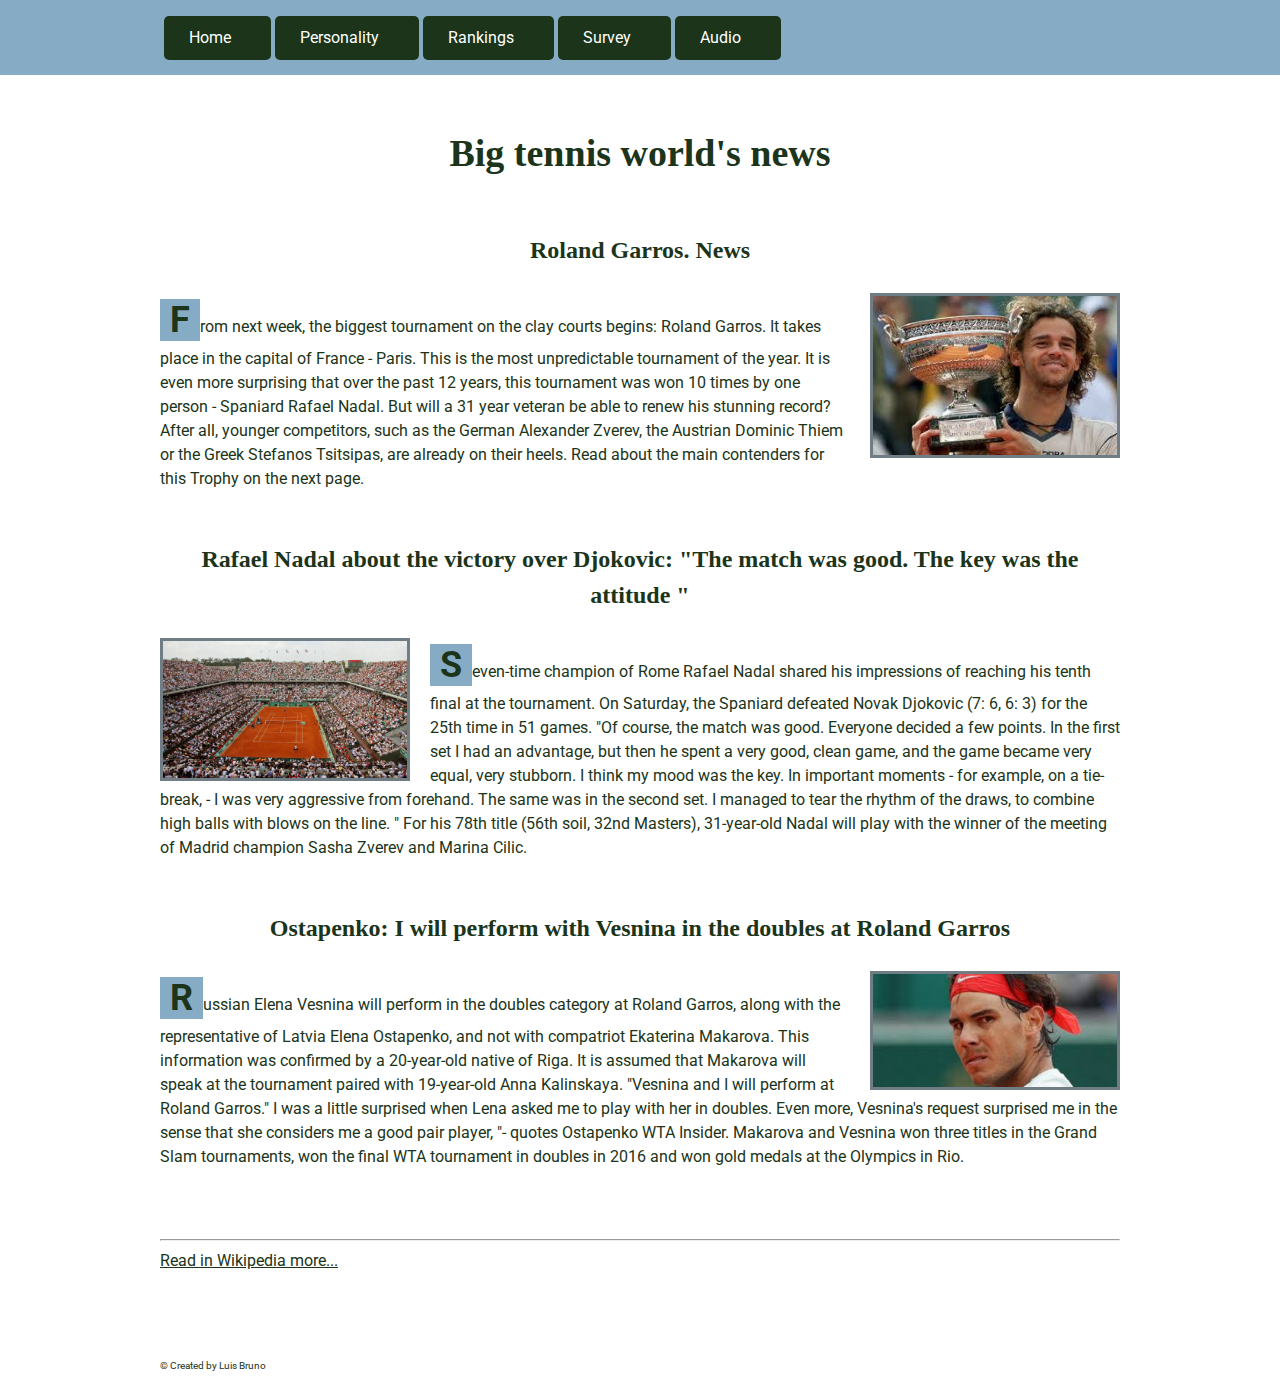
<file: index.html>
<!DOCTYPE html>
<html lang="en">

<head>
    <meta charset="UTF-8">

    <meta name="description" content="Website about sport">
    <meta name="keywords" content="sport, tennis, rocket">
    <meta name="author" content="Lois Bruno">
    <meta name="viewport" content="width=device-width, initial-scale=1.0">
    <meta http-equiv="X-UA-Compatible" content="ie=edge">
    <link rel="stylesheet" href="https://use.fontawesome.com/releases/v5.0.13/css/all.css" integrity="sha384-DNOHZ68U8hZfKXOrtjWvjxusGo9WQnrNx2sqG0tfsghAvtVlRW3tvkXWZh58N9jp" crossorigin="anonymous">
    <link href="https://fonts.googleapis.com/css?family=Roboto:400,500,700&amp;subset=cyrillic" rel="stylesheet">
    <link rel="stylesheet" href="css/main.css">
    <title>Home - ATP</title>
    <script type="text/javascript">

        function welcome() {
            var name = prompt("What is your name?", "Luis");
            if (name != null) {
                document.getElementById("welcomen").innerHTML =
                "Hi, " + name + ", welcome to my Tennis site!";
            }
        }

// These functios are changing photos when mouse hover and out under the image: image dynamic rollover;
        function changeImage() {
        	document.getElementById("inews1").src="img/2.jpeg";
        }

        function changeBack(){
        	document.getElementById("inews1").src="img/1.jpeg";
        }
    </script>
</head>

<body onload="welcome()">
    <div class="wrapper">
        <nav class="nav">
            <div class="container container--vertical-align">
              <a class="nav-link" href="index.html">Home<i class="fas fa-home nav-icon"></i></a>
                <a class="nav-link" href="info.html">Personality<i class="far fa-address-book nav-icon"></i></a>
                <a class="nav-link" href="race.html">Rankings<i class="fas fa-align-center nav-icon"></i></a>
                <a class="nav-link" href="contactform.html">Survey<i class="fas fa-keyboard nav-icon"></i></a>
                <a class="nav-link" href="audio.html">Audio<i class="fas fa-headphones nav-icon"></i></a>

            </div>
        </nav>
        <div class="container">
            <div class="maintitle">

                <h2 id="welcomen"></h2>	


                <h1 class="title">Big tennis world's news</h1>
            </div>
            <article class="content">
                <div class="text clearfix">
                    <div class="news">
                        <h3 class="title title--low">Roland Garros. News</h3>
                        <a href="#" id="anews1" class="img-link img--right" onmouseover="changeImage()" onmouseout="changeBack()">
                            <img id="inews1" class="img" src="img/3.jpeg" alt="Photo1">
                        </a>
                        <p>From next week, the biggest tournament on the clay courts begins: Roland Garros.
                            It takes place in the capital of France - Paris.
                            This is the most unpredictable tournament of the year. It is even more surprising that over the past 12 years, this tournament was won 10 times by one person - Spaniard Rafael Nadal.
                            But will a 31 year veteran be able to renew his stunning record? After all, younger competitors, such as the German Alexander Zverev, the Austrian Dominic Thiem or the Greek Stefanos Tsitsipas, are already on their heels.
                            Read about the main contenders for this Trophy on the next page.
                        </p>
                    </div>
                    <div class="news">
                        <h3 class="title title--low">Rafael Nadal about the victory over Djokovic: "The match was good. The key was the attitude "</h3>
                        <img class="img img--left" src="img/1.jpeg" alt="Photo1">
                        <p>
                            Seven-time champion of Rome Rafael Nadal shared his impressions of reaching his tenth final at the tournament. On Saturday, the Spaniard defeated Novak Djokovic (7: 6, 6: 3) for the 25th time in 51 games.
                            "Of course, the match was good. Everyone decided a few points. In the first set I had an advantage, but then he spent a very good, clean game, and the game became very equal, very stubborn. I think my mood was the key. In important moments - for example, on a tie-break, - I was very aggressive from forehand.
                            The same was in the second set. I managed to tear the rhythm of the draws, to combine high balls with blows on the line. "
                            For his 78th title (56th soil, 32nd Masters), 31-year-old Nadal will play with the winner of the meeting of Madrid champion Sasha Zverev and Marina Cilic.</p>
                    </div>

                    <div class="news">
                        <h3 class="title title--low">Ostapenko: I will perform with Vesnina in the doubles at Roland Garros</h3>
                        <img class="img img--right" src="img/2.jpeg" alt="Photo1">
                        <p>
                            Russian Elena Vesnina will perform in the doubles category at Roland Garros, along with the representative of Latvia Elena Ostapenko, and not with compatriot Ekaterina Makarova. This information was confirmed by a 20-year-old native of Riga. It is assumed that Makarova will speak at the tournament paired with 19-year-old Anna Kalinskaya.
                            "Vesnina and I will perform at Roland Garros." I was a little surprised when Lena asked me to play with her in doubles. Even more, Vesnina's request surprised me in the sense that she considers me a good pair player, "- quotes Ostapenko WTA Insider.
                            Makarova and Vesnina won three titles in the Grand Slam tournaments, won the final WTA tournament in doubles in 2016 and won gold medals at the Olympics in Rio. </p>
                    </div>
                </div>
            </article>
            <hr>
            <a class="extlink" href="https://en.wikipedia.org/wiki/Tennis" >Read in Wikipedia more...</a>
            <footer class="copyright">© Created by Luis Bruno</footer>
        </div>
    </div>
</body>

</html>
</file>
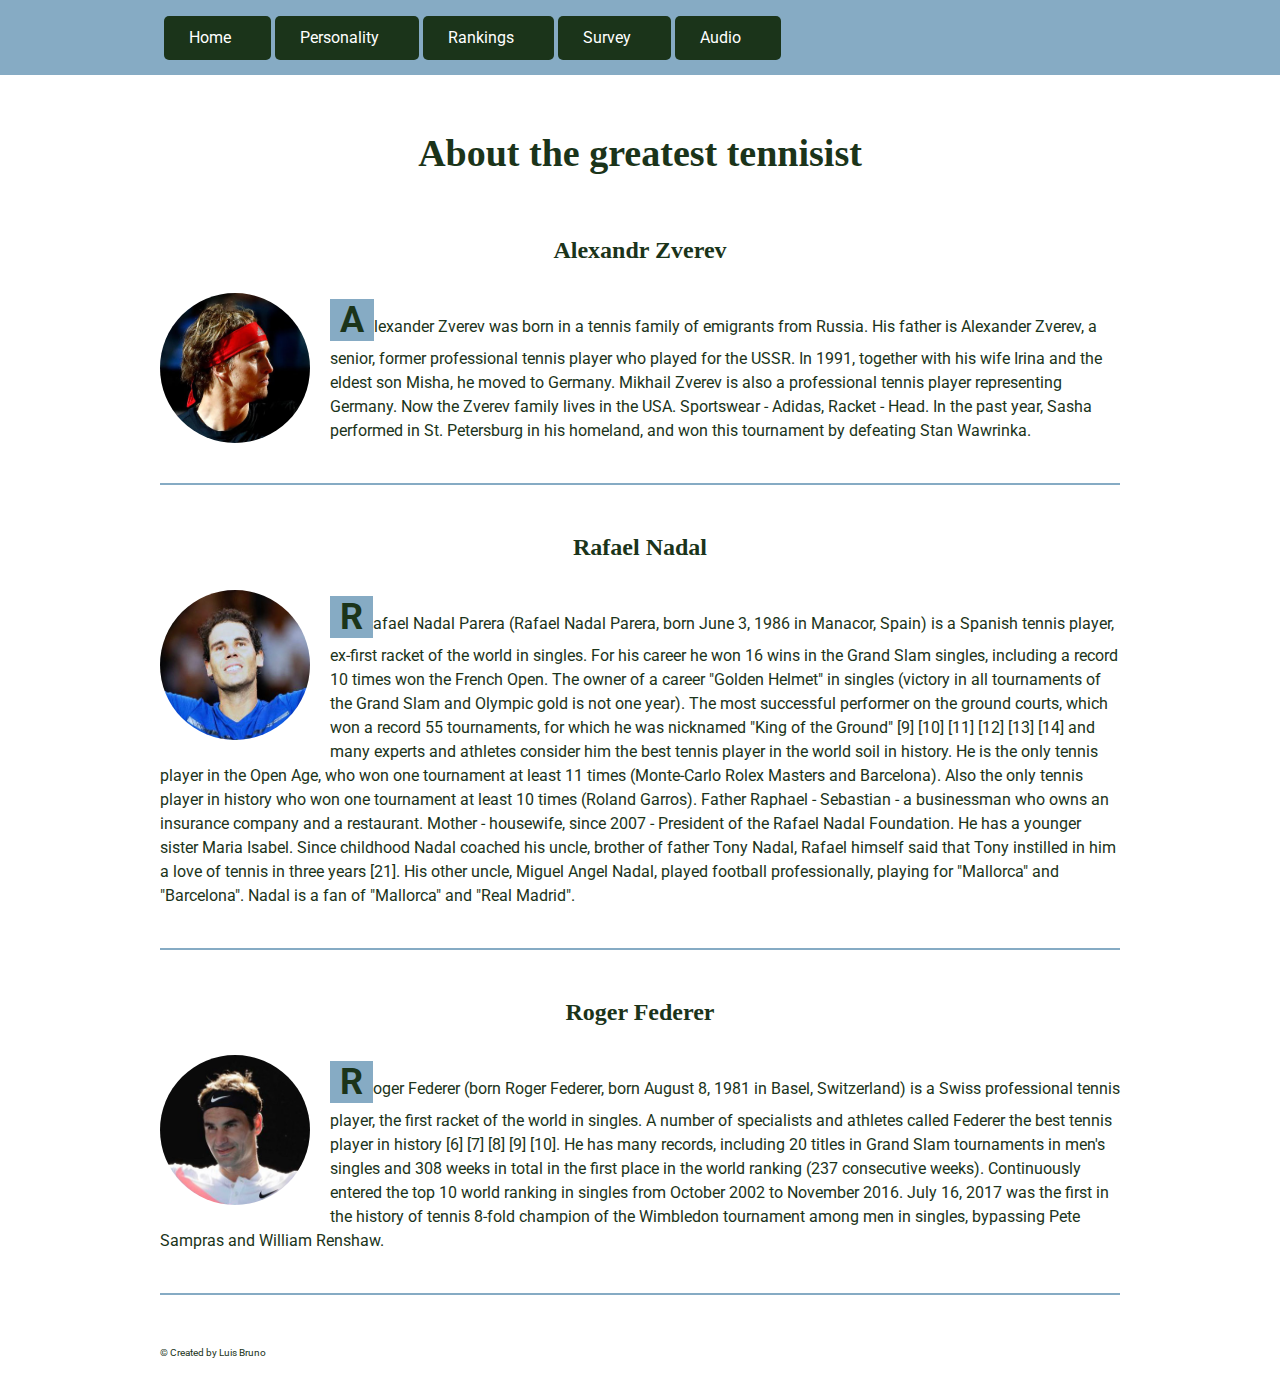
<file: info.html>
<!DOCTYPE html>
<html lang="en">

<head>
    <meta charset="UTF-8">
    <meta name="description" content="Website about sport">
    <meta name="keywords" content="sport, tennis, rocket">
    <meta name="author" content="Lois Bruno">
    <meta name="viewport" content="width=device-width, initial-scale=1.0">
    <meta http-equiv="X-UA-Compatible" content="ie=edge">
    <link rel="stylesheet" href="https://use.fontawesome.com/releases/v5.0.13/css/all.css" integrity="sha384-DNOHZ68U8hZfKXOrtjWvjxusGo9WQnrNx2sqG0tfsghAvtVlRW3tvkXWZh58N9jp" crossorigin="anonymous">
    <link href="https://fonts.googleapis.com/css?family=Roboto:400,500,700&amp;subset=cyrillic" rel="stylesheet">
    <link rel="stylesheet" href="css/main.css">
    <title>Players - ATP</title>
</head>

<body>
    <div class="wrapper">
        <nav class="nav">
            <div class="container container--vertical-align">
              <a class="nav-link" href="index.html">Home<i class="fas fa-home nav-icon"></i></a>
                <a class="nav-link" href="info.html">Personality<i class="far fa-address-book nav-icon"></i></a>
                <a class="nav-link" href="race.html">Rankings<i class="fas fa-align-center nav-icon"></i></a>
                <a class="nav-link" href="contactform.html">Survey<i class="fas fa-keyboard nav-icon"></i></a>
                <a class="nav-link" href="audio.html">Audio<i class="fas fa-headphones nav-icon"></i></a>

            </div>
        </nav>
        <div class="container">
            <div class="maintitle">
                <h1 class="title">About the greatest tennisist</h1>
            </div>
            <article class="content">
                <div class="person clearfix">
                    <h3 class="title title--low">Alexandr Zverev</h3>
                    <img class="img-avatar img--left" src="img/photo1.jpeg" alt="Photo1">
                    <p>Alexander Zverev was born in a tennis family of emigrants from Russia. His father is Alexander Zverev, a senior, former professional tennis player who played for the USSR. In 1991, together with his wife Irina and the eldest son Misha, he moved to Germany. Mikhail Zverev is also a professional tennis player representing Germany. Now the Zverev family lives in the USA.
                            Sportswear - Adidas, Racket - Head.
                            In the past year, Sasha performed in St. Petersburg in his homeland, and won this tournament by defeating Stan Wawrinka.
                    </p>
                </div>
                <div class="person clearfix">
                    <h3 class="title title--low">Rafael Nadal</h3>
                    <img class="img-avatar img--left" src="img/photo2.jpeg" alt="Photo1">
                    <p>Rafael Nadal Parera (Rafael Nadal Parera, born June 3, 1986 in Manacor, Spain) is a Spanish tennis player, ex-first racket of the world in singles. For his career he won 16 wins in the Grand Slam singles, including a record 10 times won the French Open. The owner of a career "Golden Helmet" in singles (victory in all tournaments of the Grand Slam and Olympic gold is not one year).
                            The most successful performer on the ground courts, which won a record 55 tournaments, for which he was nicknamed "King of the Ground" [9] [10] [11] [12] [13] [14] and many experts and athletes consider him the best tennis player in the world soil in history. He is the only tennis player in the Open Age, who won one tournament at least 11 times (Monte-Carlo Rolex Masters and Barcelona). Also the only tennis player in history who won one tournament at least 10 times (Roland Garros).
                            Father Raphael - Sebastian - a businessman who owns an insurance company and a restaurant. Mother - housewife, since 2007 - President of the Rafael Nadal Foundation. He has a younger sister Maria Isabel. Since childhood Nadal coached his uncle, brother of father Tony Nadal, Rafael himself said that Tony instilled in him a love of tennis in three years [21]. His other uncle, Miguel Angel Nadal, played football professionally, playing for "Mallorca" and "Barcelona". Nadal is a fan of "Mallorca" and "Real Madrid".
                    </p>
                </div>
                <div class="person clearfix">
                    <h3 class="title title--low">Roger Federer</h3>
                    <img class="img-avatar img--left" src="img/photo3.jpeg" alt="Photo1">
                    <p>Roger Federer (born Roger Federer, born August 8, 1981 in Basel, Switzerland) is a Swiss professional tennis player, the first racket of the world in singles. A number of specialists and athletes called Federer the best tennis player in history [6] [7] [8] [9] [10]. He has many records, including 20 titles in Grand Slam tournaments in men's singles and 308 weeks in total in the first place in the world ranking (237 consecutive weeks). Continuously entered the top 10 world ranking in singles from October 2002 to November 2016. July 16, 2017 was the first in the history of tennis 8-fold champion of the Wimbledon tournament among men in singles, bypassing Pete Sampras and William Renshaw.
                    </p>
                </div>
            </article>
            <footer class="copyright">© Created by Luis Bruno</footer>
        </div>
    </div>
</body>

</html>
</file>
<file: css/main.css>
/* General insructions */

*{
    box-sizing:border-box;
}

h1,h2,h3,h4,h5,h6{
    /* margin: 0; */
    text-align: center;
    font-family: fantasy;
}

p{
    margin-bottom: 20px;
}

html,body{
    width: 100%;
    margin: 0;
    padding: 0;
}

.voice{
  display: table;
  margin: 0 auto;
  /*margin-right: auto;*/
  /*margin-left: auto;*/
}

label{
    display: block;
    font-family: cursive;
    font-size: 18px;

    /* width: 100%; */
    background-color: #86abc4;
    color:#1b341a;
    height: 75px;
    /* margin-top: 50px; */
    padding-top: 20px;
    padding-left: 20px;
    padding-right: 20px;
    margin-top: 10px;
    margin-bottom: 10px;

    /* vertical-align:   middle; */
    border-radius: 10px;
    text-align: center;
}

input{
  display: block;
  /* align: middle; */
  /* padding-left: 40%; */
  /* align-items: center; */
  /* text-align: center; */
  /* margin-left: auto; */
  /* margin-right: auto; */
  /* position: absolute; */

  /* border-radius: 0; */
}
/*
text{
  size: 35;
} */

.checkbox .radio{
  display: inline;
}

input.radio{
  display: inline;
}

input.checkbox{
  display: inline;
}

textarea{
  border-radius: 5px;
}


.pswd{
  border-radius: 3px;
  border-style: double;
  margin-left:  auto;
  margin-right: auto;
  margin-top: 10px;
  margin-bottom: auto;
    margin-bottom: 10px;
}
button, input, select, textarea {
  font-family : inherit;
  font-size   : 100%;
}

.tcenter{
  margin-left: auto;
  margin-right: auto;
  margin-top: 10px;
}

textarea{
  /* resize: both; */
   display: block;
   margin: 0 auto;
    overflow: auto;
    margin-left: auto;
    margin-right: auto;
    margin-bottom: 10px;
}
select{
  display: block;
  margin: 0 auto;
  margin-top: 10px;
  margin-bottom: 10px;
  width: 200px;
}
 select option{
   margin-top: 10px;
 }
.s2{
  margin-left: auto;
  margin-right: auto;
}

.files{
  margin-left: auto;
  margin-right: auto;
  margin-top: 20px;
}

.ibutton {
    padding: .5rem 2.4rem;
    background: #EF6530;
    color: #FFF;
    border-radius: 2rem;
    font-size: 1rem;
    border: none;
}

.lol{
  border-radius: 1px;
}

body{
    font-family: 'Roboto', 'Arial';
    font-size:16px;
    line-height:1.5;
    color:#1b341a;
}

.pollb{
  /* display: flex; */

  margin-left: auto;
  margin-right: auto;
}

/* Main layout */
.clearfix:after{
    display:table;
    clear:both;
    content:"";
}
.wrapper{
    min-width: 100%;
    overflow: hidden;
}

.container{
    width: 100%;
    max-width: 1000px;
    margin:0 auto;
    height:100%;
    padding-right: 20px;
    padding-left: 20px;
    vertical-align: middle;
}
.container--vertical-align:before{
    content:'';
    display: inline-block;
    height:100%;
    vertical-align: middle;
}

.maintitle{
    width: 100%;
    text-align: center;
    margin-bottom: 50px;
}

.title{
    font-size: 38px;
    color: #1b341a;
}

.title--low{
    font-size: 24px;
    margin-bottom: 25px;
}

/* Nav */
.nav{
    width: 100%;
    background-color: #86abc4;
    color:#1b341a;
    height: 75px;
    margin-bottom: 50px;
    padding-left: 20px;
    padding-right: 20px;
    vertical-align: middle;
}
.nav-link{
    display:inline-block;
    padding: 10px 25px 10px 25px;
    text-decoration: none;
    background-color: #1b341a;
    color: white;
    vertical-align: middle;
    transition:0.6s;
    border-radius: 5px;
}
.nav-icon{
    margin-left: 15px;
}
.nav-link:hover{
    background-color: #717d85;
    transition: 0.6s;
}
.extlink{
    display: inline-block;
    margin-bottom: 70px;
}
a[href^="http://"], a[href^="https://"]{
    color:#1b341a;
}
a[href^="http://"]:hover, a[href^="https://"]:hover{
    color:#717d85;
}

/* Content */
.content{
    margin-bottom: 50px;
}
.text p::first-letter, .person p::first-letter{
    font-size: 36px;
    display: inline-block;
    font-weight: 700;
    background-color: #86abc4;
    padding-left: 10px;
    padding-right: 10px;
    text-align: center;
}
.news{
    margin-bottom: 50px;
}
.news:last-of-type{
    margin-bottom: 0;
}
.person{
    padding-top: 20px;
    padding-bottom: 20px;
    border-bottom: 2px solid #86abc4;
}
.person:first-of-type{
    padding-top: 0;
}
.person:last-of-type{
    margin-bottom: 0;
}
.img{
    width: 250px;
    height: auto;
    background-size: cover;
    border:3px solid #717d85;
}
.img-avatar{
    width: 150px;
    height: 150px;
    border-radius: 50%;
    background-size: cover;
    margin-bottom: 15px;
}
.img-link{
    display: inline-block;
}
.img--left{
    float:left;
    margin-right: 20px;
}
.img--right{
    float:right;
    margin-left: 20px;
}
.copyright{
  margin-top: 15px;
    font-size:10px;
    margin-bottom: 15px;
}

.mega-table{
    width: 100%;
}

table {
    border-width: 1px;
    border-collapse: collapse;
    border-spacing: 0;
    border: 1px solid black;
    background-color: #fffff0;
    margin-bottom: 71px;
}

.move-cell{
    text-align: center;
}

th, td{
    border: 1px solid black;

    padding: 15px;
    text-align: left;
}

th {

    height: 50px;
    vertical-align: bottom;
}

/*Use the :hover selector on <tr> to highlight table rows on mouse over:*/
tr:hover {background-color: #f5f5f5;}

/*For zebra-striped tables, use the nth-child() selector and add a background-color to all even (or odd) table rows:*/

tr:nth-child(even) {background-color: #f2f2f2;}

/*Here I color heading row of the table*/
th {
    background-color: #4CAF50;
    color: white;
    text-align: center;
}

.media{
  margin-left: auto;
  margin-right: auto;
  margin: auto;
}

.welcomen{
  color: blue;
  font-family: fantasy;
}
</file>
